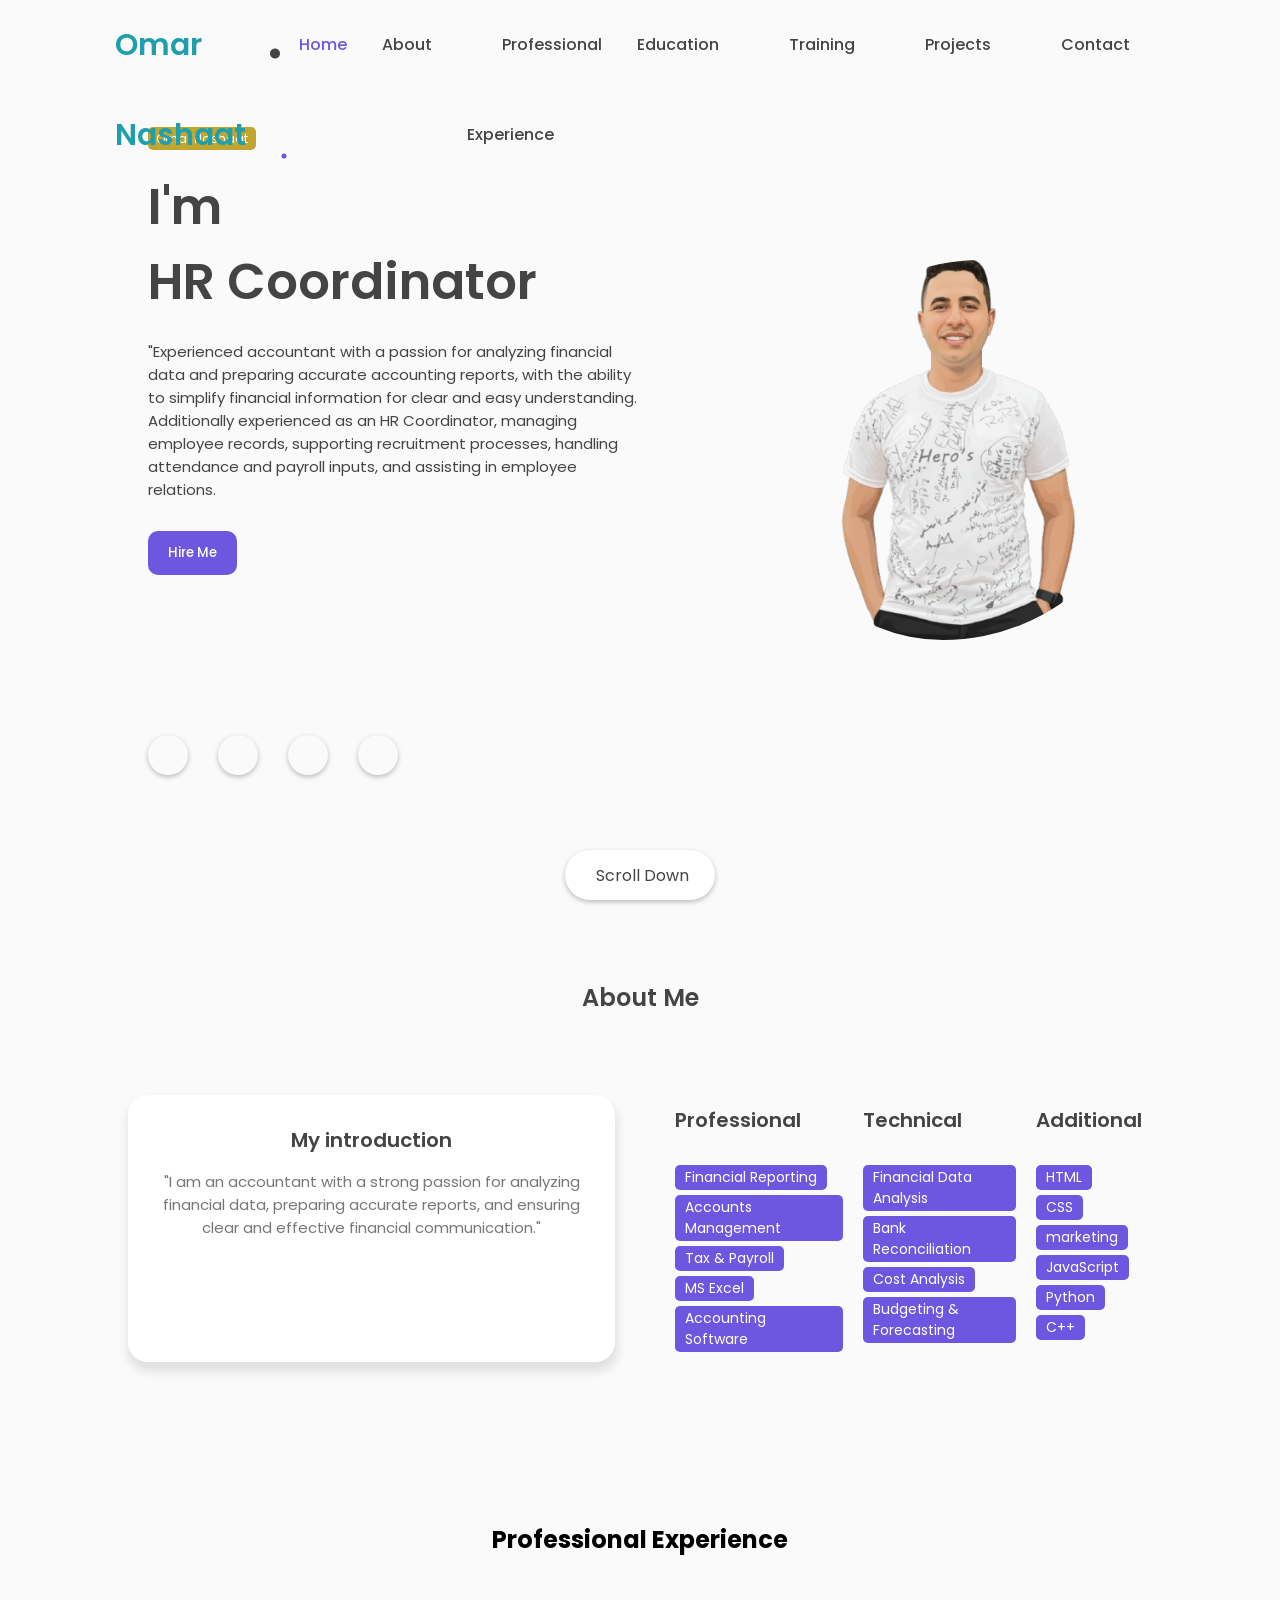
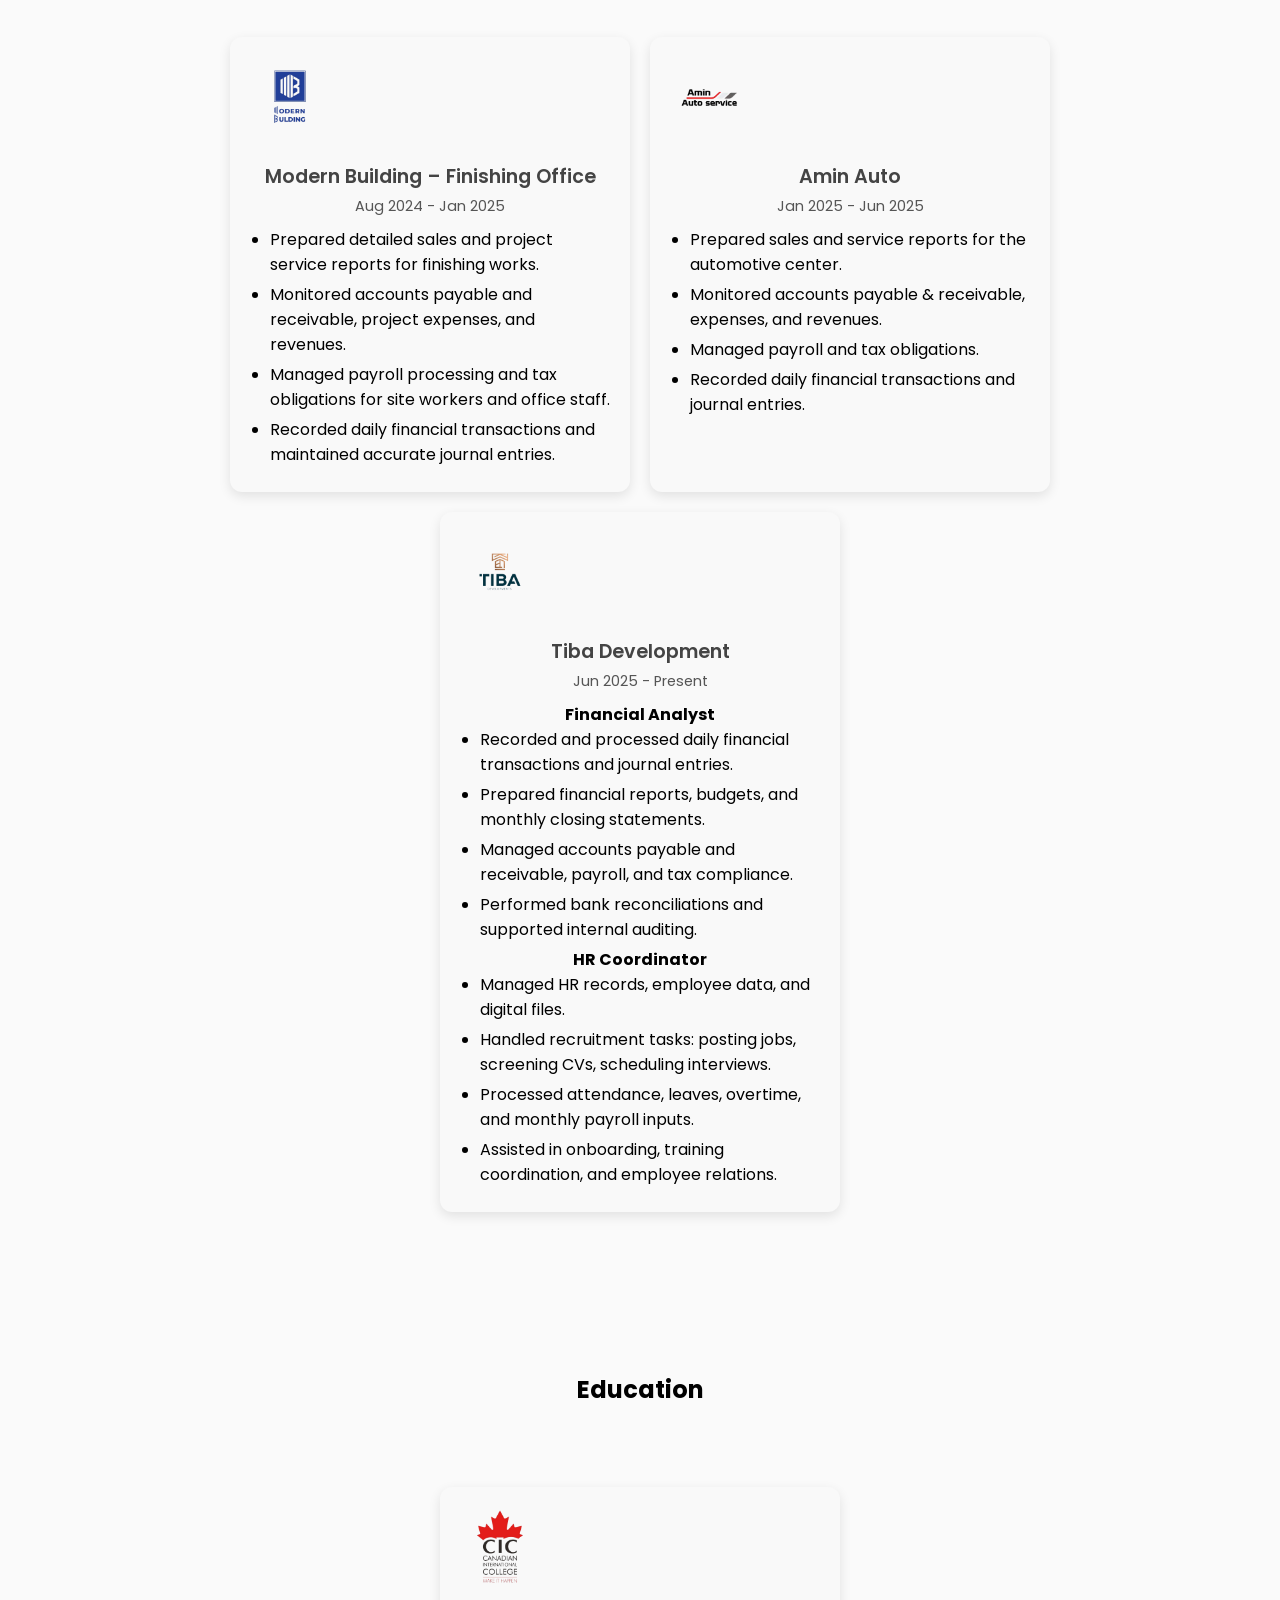
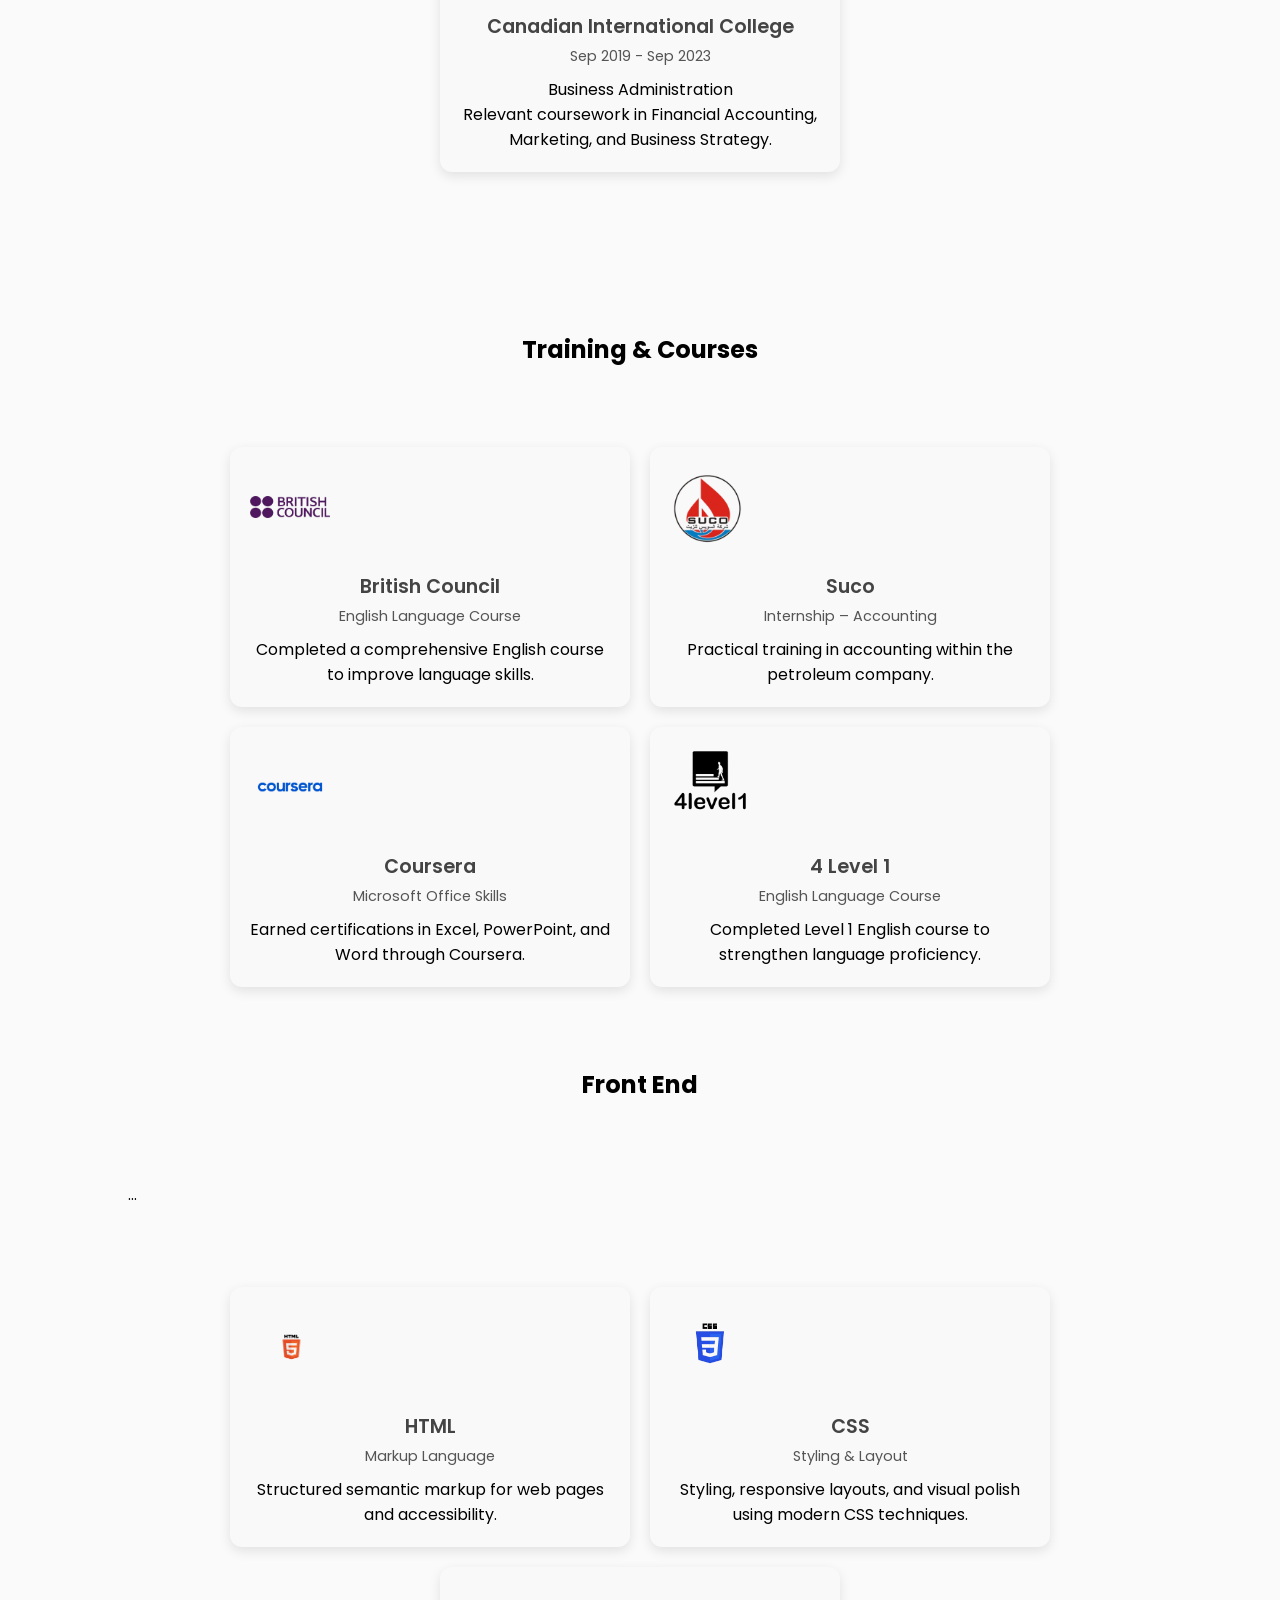
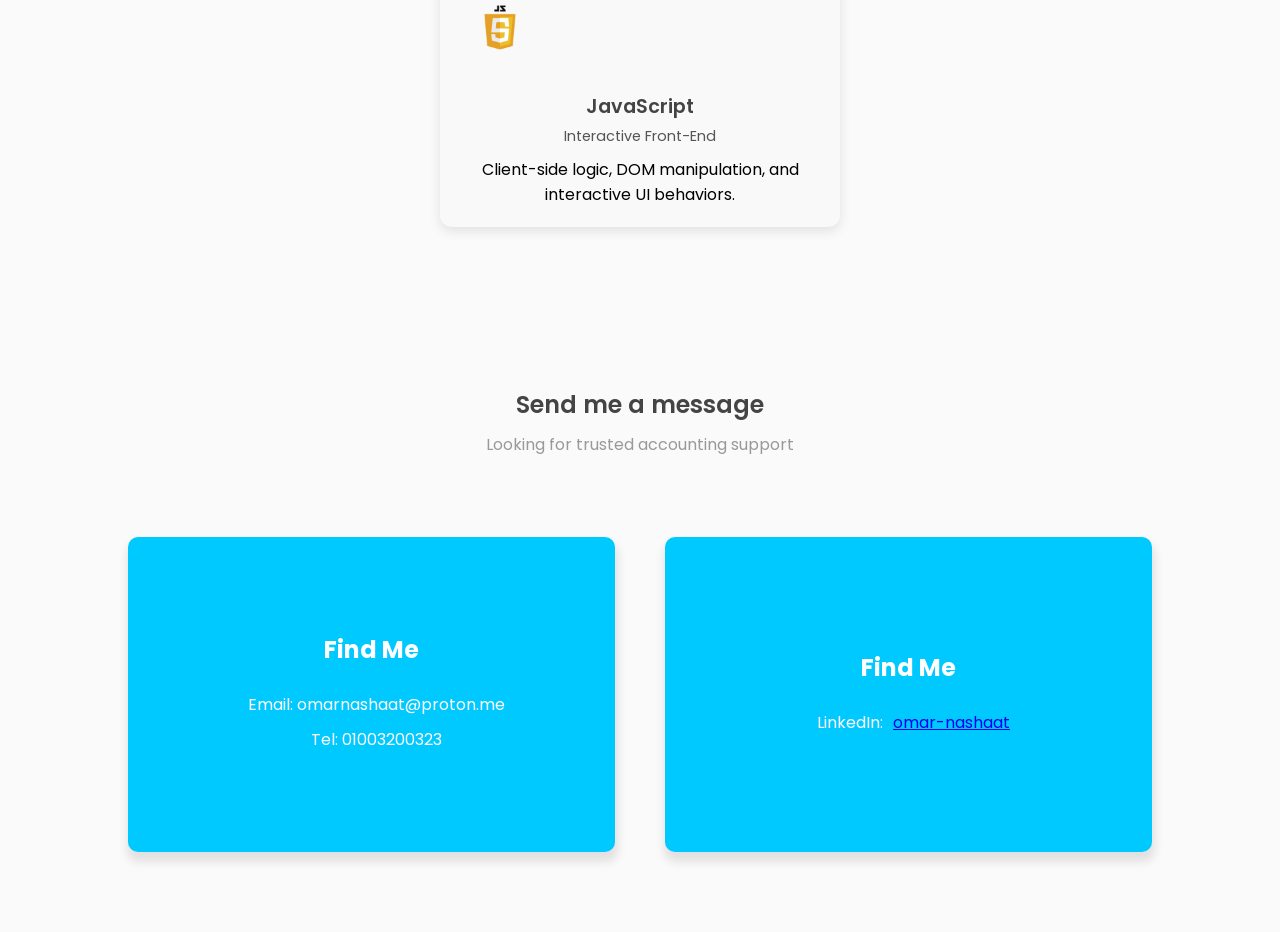
<file: index.html>
<!DOCTYPE html>
<html lang="en">
<head>
    <meta charset="UTF-8">
    <meta name="viewport" content="width=device-width, initial-scale=1.0">

    <!-- --------- UNICONS ---------- -->
    <link rel="stylesheet" href="https://unicons.iconscout.com/release/v4.0.8/css/line.css">

    <!-- --------- CSS ---------- -->
    <link rel="stylesheet" href="assets/css/style.css">

    <!-- --------- FAVICON ---------- -->
    <link rel="shortcut icon" href="assets/images/logo.png"image/x-icon">

    <title>Portfolio | Omar Nashaat</title>
</head>
<body>
   <div class="container">
    <!-- --------------- HEADER --------------- -->
      <nav id="header">
        <div class="nav-logo">
            <p class="nav-name">Omar Nashaat</p>
            <span>.</span>
        </div>
        <div class="nav-menu" id="myNavMenu">
            <ul class="nav_menu_list">
                <li class="nav_list">
                    <a href="#home" class="nav-link active-link">Home</a>
                    <div class="circle"></div>
                </li>
                <li class="nav_list">
                    <a href="#about" class="nav-link">About</a>
                    <div class="circle"></div>
                </li>
              
                </li>
                <li class="nav_list">
    <a href="#experience" class="nav-link">Professional Experience</a>
    <div class="circle"></div>
</li>

                <li class="nav_list">
    <a href="#education" class="nav-link">Education</a>
    <div class="circle"></div>

    <li class="nav_list">
    <a href="#training" class="nav-link">Training</a>
    <div class="circle"></div>
</li>

</li>
  <li class="nav_list">
                   <a href="#projects" class="nav-link">Projects</a>

                </li>
               
 <li class="nav_list">
                    <a href="#contact" class="nav-link">Contact</a>
                    <div class="circle"></div>
            </ul>
        </div>
        <div class="nav-menu-btn">
            <i class="uil uil-bars" onclick="myMenuFunction()"></i>
        </div>
      </nav>


    <!-- -------------- MAIN ---------------- -->
    <main class="wrapper">
       <!-- -------------- FEATURED BOX ---------------- -->
       <section class="featured-box" id="home">
          <div class="featured-text">
            <div class="featured-text-card">
                <span>Omar Nashaat</span>
            </div>
            <div class="featured-name">
                <p>I'm <span class="typedText"></span></p>
                <span class="typedText"></span>
                <p>HR Coordinator</p>


            </div>
            <div class="featured-text-info">
                <p>"Experienced accountant with a passion for analyzing financial data and preparing accurate accounting reports, with the ability to simplify financial information for clear and easy understanding. Additionally experienced as an HR Coordinator, managing employee records, supporting recruitment processes, handling attendance and payroll inputs, and assisting in employee relations.
                </p>
            </div>
            <div class="featured-text-btn">
                <button class="btn blue-btn">Hire Me</button>
            </div>
            <div class="social_icons">
            <div class="social_icons">
    <div class="icon">
        <a href="tel:01003200323" target="_blank"><i class="uil uil-phone"></i></a>
    </div>
    <div class="icon">
        <a href="https://www.linkedin.com/in/omar-nashaat-307537346" target="_blank"><i class="uil uil-linkedin-alt"></i></a>
    </div>
   <div class="icon">
        <a href="https://wa.me/201003200323" target="_blank"><i class="uil uil-whatsapp"></i></a>
    </div>
    <div class="icon">
        <a href="mailto:omarnashaat@proton.me" target="_blank"><i class="uil uil-envelope-alt"></i></a>
    </div>
</div>

            </div>
          </div>
          <div class="featured-image">
            <div class="image">
                <img src="assets/images/تصميم_بدون_عنوان-removebg-preview.png" alt="avatar">
            </div>
          </div>
          <div class="scroll-icon-box">
            <a href="#about" class="scroll-btn">
                <i class="uil uil-mouse-alt"></i>
                <p>Scroll Down</p>
            </a>
          </div>

       </section>
       <!-- -------------- ABOUT BOX ---------------- -->
       <section class="section" id="about">
          <div class="top-header">
            <h1>About Me</h1>
          </div>
          <div class="row">
            <div class="col">
                <div class="about-info">
                    <h3>My introduction</h3>
                    <p>"I am an accountant with a strong passion for analyzing financial data, preparing accurate reports, and ensuring clear and effective financial communication."
                    </p>
                </div>
            </div>
            <div class="col">
                <div class="skills-box">
                    <div class="skills-header">
                        <h3>Professional </h3>
                    </div>
                    <div class="skills-list">
                        <span>Financial Reporting</span>
                        <span>Accounts Management</span>
                        <span>Tax & Payroll</span>
                        <span>MS Excel</span>
                        <span>Accounting Software</span>
                
                    </div>
                </div>
                <div class="skills-box">
                    <div class="skills-header">
                        <h3>Technical </h3>
                    </div>
                    <div class="skills-list">
                        <span>Financial Data Analysis</span>
                        <span>Bank Reconciliation</span>
                        <span>Cost Analysis</span>
                        <span>Budgeting & Forecasting</span>
                    </div>
                </div>
                <div class="skills-box">
                    <div class="skills-header">
                        <h3>Additional </h3>
                    </div>
                    <div class="skills-list">
                        <span>HTML</span>
                        <span>CSS</span>
                        <span>marketing</span>
                        <span>JavaScript</span>
                         <span>Python</span>
                        <span>C++</span>
                    </div>
                </div>
            </div>
          </div>
       </section>
      
       <!-- ------------------ Professional Experience ------------------ -->
<section class="section" id="experience">
    <div class="top-header">
        <h2>Professional Experience</h2>
    </div>

    <div class="experience-container">

        <!-- Modern Building – Finishing Office -->
        <div class="card">
            <img src="assets/images/modeen.png" alt="Modern Building Logo" class="company-logo">
            <h3>Modern Building – Finishing Office</h3>
            <span>Aug 2024 - Jan 2025</span>
            <ul>
                <li>Prepared detailed sales and project service reports for finishing works.</li>
                <li>Monitored accounts payable and receivable, project expenses, and revenues.</li>
                <li>Managed payroll processing and tax obligations for site workers and office staff.</li>
                <li>Recorded daily financial transactions and maintained accurate journal entries.</li>
            </ul>
        </div>

        <!-- Amin Auto -->
        <div class="card">
            <img src="assets/images/amin.png" alt="Amin Auto Logo" class="company-logo">
            <h3>Amin Auto</h3>
            <span>Jan 2025 - Jun 2025</span>
            <ul>
                <li>Prepared sales and service reports for the automotive center.</li>
                <li>Monitored accounts payable & receivable, expenses, and revenues.</li>
                <li>Managed payroll and tax obligations.</li>
                <li>Recorded daily financial transactions and journal entries.</li>
            </ul>
        </div>

        <!-- Tiba Development -->
        <div class="card">
            <img src="assets/images/tiba.png" alt="Tiba Development Logo" class="company-logo">
            <h3>Tiba Development</h3>
            <span>Jun 2025 - Present</span>

            <h4>Financial Analyst</h4>
            <ul>
                <li>Recorded and processed daily financial transactions and journal entries.</li>
                <li>Prepared financial reports, budgets, and monthly closing statements.</li>
                <li>Managed accounts payable and receivable, payroll, and tax compliance.</li>
                <li>Performed bank reconciliations and supported internal auditing.</li>
            </ul>

            <h4>HR Coordinator</h4>
            <ul>
                <li>Managed HR records, employee data, and digital files.</li>
                <li>Handled recruitment tasks: posting jobs, screening CVs, scheduling interviews.</li>
                <li>Processed attendance, leaves, overtime, and monthly payroll inputs.</li>
                <li>Assisted in onboarding, training coordination, and employee relations.</li>
            </ul>
        </div>

    </div>
</section>



<!-- ------------------ Education ------------------ -->
<section class="section" id="education">
    <div class="top-header">
        <h2>Education</h2>
    </div>
    <div class="experience-container">

        <!-- Canadian International College -->
        <div class="card">
            <img src="assets/images/cic.png" alt="Canadian International College Logo" class="company-logo">
            <h3>Canadian International College</h3>
            <span>Sep 2019 - Sep 2023</span>
            <p>Business Administration</p>
            <p>Relevant coursework in Financial Accounting, Marketing, and Business Strategy.</p>
        </div>

    </div>
</section>




<!-- ------------------ Training / Courses ------------------ -->
<section class="section" id="training">
    <div class="top-header">
        <h2>Training & Courses</h2>
    </div>
<div class="experience-container">

    <!-- British Council -->
    <div class="card">
        <img src="assets/images/bc.png" alt="British Council Logo" class="company-logo">
        <h3>British Council</h3>
        <span>English Language Course</span>
        <p>Completed a comprehensive English course to improve language skills.</p>
    </div>

    <!-- Suco -->
    <div class="card">
        <img src="assets/images/suco.png" alt="Suco Logo" class="company-logo">
        <h3>Suco</h3>
        <span>Internship – Accounting</span>
        <p>Practical training in accounting within the petroleum company.</p>
    </div>
    <!-- Coursera -->
<div class="card">
    <img src="assets/images/coursera.png" alt="Coursera Logo" class="company-logo">
    <h3>Coursera</h3>
    <span>Microsoft Office Skills</span>
    <p>Earned certifications in Excel, PowerPoint, and Word through Coursera.</p>
</div>


    <!-- 4 Level 1 -->
    <div class="card">
        <img src="assets/images/41.png" alt="4 Level 1 Logo" class="company-logo">
        <h3>4 Level 1</h3>
        <span>English Language Course</span>
        <p>Completed Level 1 English course to strengthen language proficiency.</p>
    </div>

</div>



       <!-- -------------- PROJECT BOX ---------------- -->
<section class="section" id="projects">
    <div class="top-header">
        <h2>Front End</h2>
    </div>
    ...
</section>


    <div class="experience-container">

        <!-- HTML -->
        <div class="card">
            <img src="assets/images/html-removebg-preview.png" alt="HTML Logo" class="company-logo">
            <h3>HTML</h3>
            <span>Markup Language</span>
            <p>Structured semantic markup for web pages and accessibility.</p>
        </div>

        <!-- CSS -->
        <div class="card">
            <img src="assets/images/css-removebg-preview.png" alt="CSS Logo" class="company-logo">
            <h3>CSS</h3>
            <span>Styling & Layout</span>
            <p>Styling, responsive layouts, and visual polish using modern CSS techniques.</p>
        </div>

        <!-- JavaScript -->
        <div class="card">
            <img src="assets/images/JavaScript-Logo.png" alt="JavaScript Logo" class="company-logo">
            <h3>JavaScript</h3>
            <span>Interactive Front-End</span>
            <p>Client-side logic, DOM manipulation, and interactive UI behaviors.</p>
        </div>
    </div>
</section>

 



       <!-- -------------- CONTACT BOX ---------------- -->

       <section class="section" id="contact">
          <div class="top-header">
            <h1>Send me a message</h1>
            <span>Looking for trusted accounting support</span>
          </div>
          <div class="row">
             <div class="col">
                <div class="contact-info">
                    <h2>Find Me <i class="uil uil-corner-right-down"></i></h2>
                    <p><i class="uil uil-envelope"></i> Email: omarnashaat@proton.me </p>
                    <p><i class="uil uil-phone"></i> Tel: 01003200323</p>
                </div>
             </div>
              <div class="col">
                <div class="contact-info">
                    <h2>Find Me <i class="uil uil-corner-right-down"></i></h2>
                 <p><i class="uil uil-linkedin"></i> LinkedIn: 
  <a href="https://www.linkedin.com/in/omar-nashaat-307537346" target="_blank">
    omar-nashaat
  </a>
</p>
                </div>
                
                </div>
             </div>
          </div>
       </section>

    </main>


 
</div>

<script>
    // Dynamic year
    document.getElementById("year").textContent = new Date().getFullYear();
</script>

    </footer>
    </div>

</body>
</html>
</file>
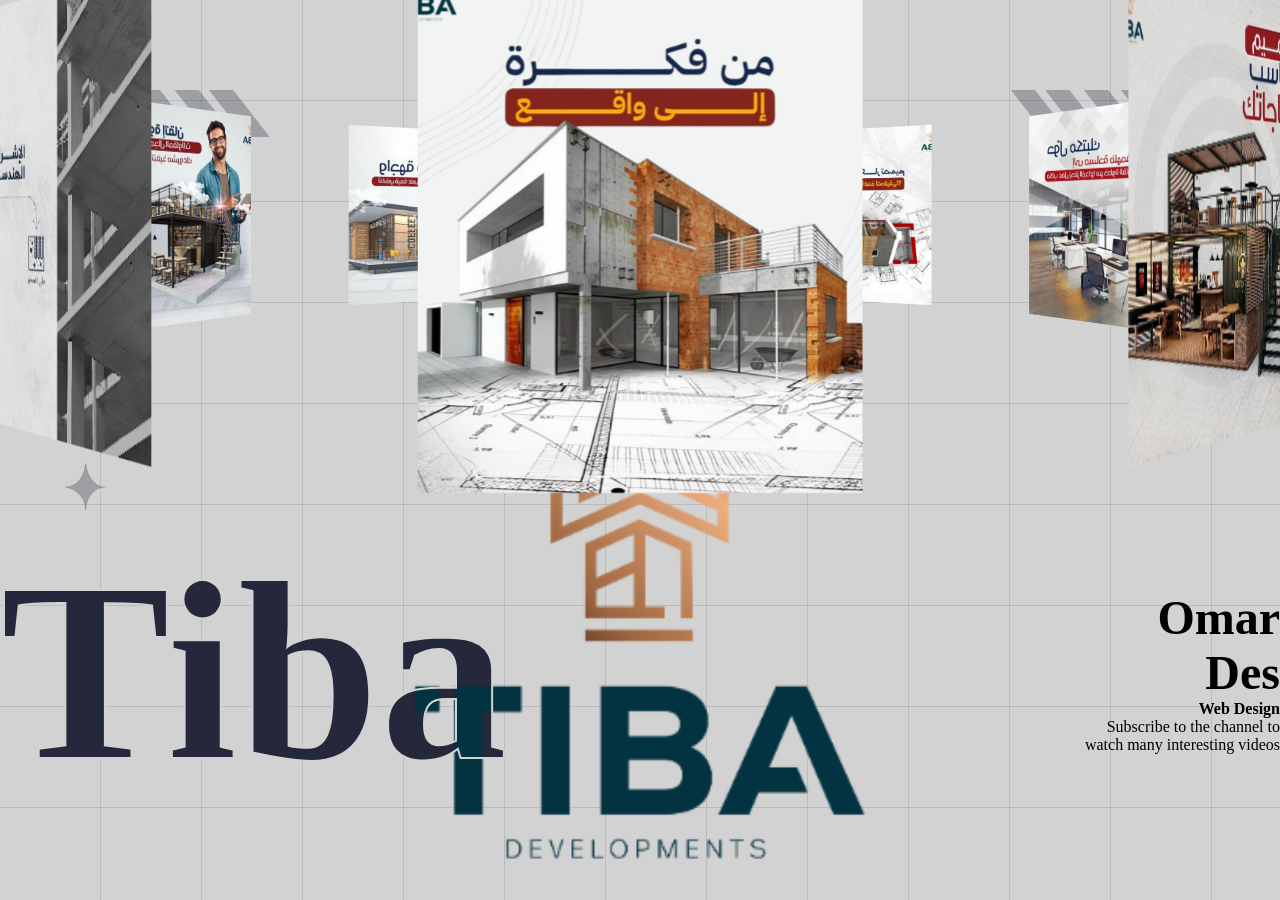
<file: New folder/index (1).html>
<!DOCTYPE html>
<html lang="en">
<head>
    <meta charset="UTF-8">
    <meta name="viewport" content="width=device-width, initial-scale=1.0">
    <title>Document</title>
    <style>
        
        *{
            margin: 0;
            padding: 0;
            box-sizing: border-box;
        }
        body{
            background-color: #D2D2D2;
            background-image:
            repeating-linear-gradient(
                to right, transparent 0 100px,
                #25283b22 100px 101px
            ),
            repeating-linear-gradient(
                to bottom, transparent 0 100px,
                #25283b22 100px 101px
            );
        }
        
        body::before{
            position: absolute;
            width: min(1400px, 90vw);
            top: 10%;
            left: 50%;
            height: 90%;
            transform: translateX(-50%);
            content: '';
            background-image: url(images/bg.png);
            background-size: 100%;
            background-repeat: no-repeat;
            background-position: top center;
            pointer-events: none;
        }
    </style>
    <link rel="stylesheet" href="style.css">
</head>
<body>

    <div class="banner">
        <div class="slider" style="--quantity: 10">
            <div class="item" style="--position: 1"><img src="images/1.png" alt=""></div>
            <div class="item" style="--position: 2"><img src="images/12.png" alt=""></div>
            <div class="item" style="--position: 3"><img src="images/15.png" alt=""></div>
            <div class="item" style="--position: 4"><img src="images/16.png" alt=""></div>
            <div class="item" style="--position: 5"><img src="images/2.png" alt=""></div>
            <div class="item" style="--position: 6"><img src="images/20.png" alt=""></div>
            <div class="item" style="--position: 7"><img src="images/3.png" alt=""></div>
            <div class="item" style="--position: 8"><img src="images/4.png" alt=""></div>
            <div class="item" style="--position: 9"><img src="images/5.png" alt=""></div>
            <div class="item" style="--position: 10"><img src="images/7.png" alt=""></div>
        </div>
        <div class="content">
            <h1 data-content="Tiba">
                Tiba
            </h1>
            <div class="author">
                <h2>Omar Des</h2>
                <p><b>Web Design</b></p>
                <p>
                    Subscribe to the channel to watch many interesting videos
                </p>
            </div>
            <div class="model"></div>
        </div>
    </div>
    
</body>
</html>
</file>
<file: assets/css/style.css>
/* ----- POPPINS FONT Link ----- */
@import url('https://fonts.googleapis.com/css2?family=Poppins:wght@400;500;600;700&display=swap');

/* ----- VARIABLES ----- */
:root{
    --body-color: rgb(250, 250, 250);
    --color-white: rgb(255, 255, 255);

    --text-color-second: rgb(68, 68, 68);
    --text-color-third: rgb(30, 159, 171);

    --first-color: rgb(110, 87, 224);
    --first-color-hover: rgb(40, 91, 212);

    --second-color: rgb(0, 201, 255);
    --third-color: rgb(192, 166, 49);
    --first-shadow-color: rgba(0, 0, 0, 0.1);

}

/* ----- BASE ----- */
*{
    margin: 0;
    padding: 0;
    box-sizing: border-box;
    font-family: 'Poppins', sans-serif;
}

/* ----- SMOOTH SCROLL ----- */
html{
    scroll-behavior: smooth;
}

/* ----- CHANGE THE SCROLL BAR DESIGN ----- */
::-webkit-scrollbar{
    width: 10px;
    border-radius: 25px;
}
::-webkit-scrollbar-track{
    background: #f1f1f1;
}
::-webkit-scrollbar-thumb{
    background: #ccc;
    border-radius: 30px;
}
::-webkit-scrollbar-thumb:hover{
    background: #bbb;
}


/* ---##-- REUSABLE CSS --##--- */

/* ----- GLOBAL BUTTON DESIGN ----- */
.btn{
    font-weight: 500;
    padding: 12px 20px;
    background: #efefef;
    border: none;
    border-radius: 10px;
    cursor: pointer;
    transition: .4s;
}
.btn>i{
    margin-left: 10px;
}
.btn:hover{
    background: var(--second-color);
    color: var(--color-white);
}

/* ----- GLOBAL ICONS DESIGN ----- */
i{
    font-size: 16px;
}

/* ------- BASE -------- */
body{
    background: var(--body-color);
}
.container{
    width: 100%;
    position: relative;
}

/* ----- NAVIGATION BAR ----- */
nav{
    position: fixed;
    display: flex;
    justify-content: space-between;
    width: 100%;
    height: 90px;
    line-height: 90px;
    background: var(--body-color);
    padding-inline: 9vw;
    transition: .3s;
    z-index: 100;
}
.nav-logo{
   position: relative;
}
.nav-name{
    font-size: 30px;
    font-weight: 600;
    color: var(--text-color-third);
}
.nav-logo span{
    position: absolute;
    top: -15px;
    right: -20px;
    font-size: 5em;
    color: var(--text-color-second);
}
.nav-menu, .nav_menu_list{
    display: flex;
}
.nav-menu .nav_list{
    list-style: none;
    position: relative;
}
.nav-link{
    text-decoration: none;
    color: var(--text-color-second);
    font-weight: 500;
    padding-inline: 15px;
    margin-inline: 20px;
}
.nav-menu-btn{
    display: none;
}
.nav-menu-btn i{
    font-size: 28px;
    cursor: pointer;
}
.active-link{
    position: relative;
    color: var(--first-color);
    transition: .3;
}
.active-link::after{
    content: '';
    position: absolute;
    left: 50%;
    bottom: -15px;
    transform: translate(-50%, -50%);
    width: 5px;
    height: 5px;
    background: var(--first-color);
    border-radius: 50%;
}


/* ----- WRAPPER DESIGN ----- */
.wrapper{
    padding-inline: 10vw;
}

/* ----- FEATURED BOX ----- */
.featured-box{
    position: relative;
    display: flex;
    height: 100vh;
    min-height: 700px;
}

/* ----- FEATURED TEXT BOX ----- */
.featured-text{
    position: relative;
    display: flex;
    justify-content: center;
    align-content: center;
    min-height: 80vh;
    flex-direction: column;
    width: 50%;
    padding-left: 20px;
}
.featured-text-card span{
    background: var(--third-color);
    color: var(--color-white);
    padding: 3px 8px;
    font-size: 12px;
    border-radius: 5px;
}
.featured-name{
    font-size: 50px;
    font-weight: 600;
    color: var(--text-color-second);
    margin-block: 20px;
}
.typedText{
    text-transform: capitalize;
    color: var(--text-color-third);
}
.featured-text-info{
    font-size: 15px;
    margin-bottom: 30px;
    color: var(--text-color-second);
}
.featured-text-btn{
    display: flex;
    gap: 20px;
}
.featured-text-btn>.blue-btn{
    background: var(--first-color);
    color: var(--color-white);
}
.featured-text-btn>.blue-btn:hover{
    background: var(--first-color-hover);
}
.social_icons{
    display: flex;
    margin-top: 5em;
    gap: 30px;
}
.icon{
    display: flex;
    justify-content: center;
    align-items: center;
    width: 40px;
    height: 40px;
    border-radius: 50%;
    box-shadow: 0px 2px 5px 0px rgba(0, 0, 0, 0.25);
    cursor: pointer;
}
.icon:hover{
    color: var(--first-color);
}

/* ----- FEATURED IMAGE BOX ----- */
.featured-image{
    display: flex;
    justify-content: right;
    align-content: center;
    min-height: 80vh;
    width: 50%;
}
.image{
    margin: auto 0;
    width: 380px;
    height: 380px;
    border-radius: 55% 45% 55% 45%;
    overflow: hidden;
    animation: imgFloat 7s ease-in-out infinite;
}
.image img{
    width: 380px;
    height: 380px;
    object-fit: cover;
}
@keyframes imgFloat {
    50%{
        transform: translateY(10px);
        border-radius: 45% 55% 45% 55%;
    }
}
.scroll-btn{
   position: absolute;
   bottom: 0;
   left: 50%;
   translate: -50%;
   display: flex;
   justify-content: center;
   align-items: center;
   width: 150px;
   height: 50px;
   gap: 5px;
   text-decoration: none;
   color: var(--text-color-second);
   background: var(--color-white);
   border-radius: 30px;
   box-shadow: 0 2px 5px 0 rgba(0, 0, 0, 0.25);
}
.scroll-btn i{
    font-size: 20px;
}

/* ----- MAIN BOX ----- */
.section{
    padding-block: 5em;
}
.row{
    display: flex;
    justify-content: space-between;
    width: 100%;
    gap: 50px;
}
.col{
    display: flex;
    width: 50%;
}

/* -- ## --- RESUABLE CSS -- ## -- */
.top-header{
    text-align: center;
    margin-bottom: 5em;
}
.top-header h1{
    font-weight: 600;
    color: var(--text-color-second);
    margin-bottom: 10px;
}
.top-header span{
    color: #999;
}
h3{
    font-size: 20px;
    font-weight: 600;
    color: var(--text-color-second);
    margin-bottom: 15px;
}

/* ----- ABOUT INFO ----- */
.about-info{
    position: relative;
    display: flex;
    align-items: center;
    flex-direction: column;
    padding-block: 30px 70px;
    padding-inline: 20px;
    width: 100%;
    background: var(--color-white);
    box-shadow: 1px 8px 10px 2px var(--first-shadow-color);
    border-radius: 20px;
}
.about-info p{
    text-align: center;
    font-size: 15px;
    color: #777;
}
.about-btn button{
    position: absolute;
    right: 20px;
    bottom: 20px;
    background: var(--first-color);
    color: var(--color-white);
    border-radius: 30px;
}
.about-btn button:hover{
    background: var(--first-color-hover);
}

/* ----- ABOUT / SKILLS BOX ----- */
.skills-box{
    margin: 10px;
}
.skills-header{
    margin-bottom: 30px;
}
.skills-list{
    display: flex;
    flex-wrap: wrap;
    gap: 5px;
}
.skills-list span{
    font-size: 14px;
    background: var(--first-color);
    color: var(--color-white);
    padding: 2px 10px;
    border-radius: 5px;
}

/* ----- PROJECTS BOX ----- */
.project-container{
    display: flex;
    width: 100%;
    justify-content: space-between;
    gap: 20px;
    flex-wrap: wrap;
}
.project-box{
    position: relative;
    display: flex;
    justify-content: center;
    align-items: center;
    flex-direction: column;
    width: 30%;
    height: 250px;
    background: var(--color-white);
    border-radius: 20px;
    box-shadow: 1px 8px 10px 2px var(--first-shadow-color);
    overflow: hidden;
}
.project-box>i{
    font-size: 50px;
    color: #00B5E7;
    margin-bottom: 25px;
}
.project-box label{
    font-size: 15px;
    color: #777;
}
.project-box::after, .contact-info::after{
    content: "";
    position: absolute;
    bottom: -100%;
    background: var(--second-color);
    width: 100%;
    height: 100%;
    transition: .4s;
    z-index: 1;
}
.project-box:hover.project-box::after,
.contact-info:hover.contact-info::after{
    bottom: 0;
}
.project-box:hover.project-box i,
.project-box:hover.project-box>h3,
.project-box:hover.project-box>label{
    color: var(--color-white);
    z-index: 2;
}

/* ----- CONTACT BOX ----- */
.contact-info{
    position: relative;
    display: flex;
    flex-direction: column;
    justify-content: center;
    align-items: center;
    padding: 20px 30px;
    width: 100%;
    height: 315px;
    background: var(--second-color);
    border-radius: 10px;
    box-shadow: 1px 8px 10px 2px var(--first-shadow-color);
    overflow: hidden;
}
.contact-info>h2{
    color: var(--color-white);
    margin-bottom: 20px;
}
.contact-info>p{
    display: flex;
    align-items: center;
    gap: 10px;
    color: var(--color-white);
    margin-block: 5px;
}
.contact-info p>i{
    font-size: 18px;
}
.contact-info::after{
    background: var(--color-white);
}
.contact-info:hover.contact-info h2,
.contact-info:hover.contact-info p,
.contact-info:hover.contact-info i{
    color: #777;
    z-index: 2;
}

/* ----- CONTACT FORM ----- */
.form-control{
    display: flex;
    flex-direction: column;
    gap: 10px;
    width: 100%;
}
.form-inputs{
    display: flex;
    gap: 10px;
    width: 100%;
}
.input-field{
    width: 50%;
    height: 55px;
    background: transparent;
    border: 2px solid #AAA;
    border-radius: 10px;
    padding-inline: 20px;
    outline: none;
}
textarea{
    width: 100%;
    height: 250px;
    background: transparent;
    border: 2px solid #AAA;
    border-radius: 10px;
    padding: 15px 20px;
    outline: none;
    resize: none;
}
.form-button>.btn{
    display: flex;
    align-items: center;
    justify-content: center;
    background: var(--second-color);
    color: var(--color-white);
}
.form-button>.btn:hover{
    background: #00B5E7;
}
.form-button i{
    font-size: 18px;
    rotate: -45deg;
}

/* ----- FOOTER BOX ----- */
footer{
    display: flex;
    justify-content: center;
    align-items: center;
    flex-direction: column;
    row-gap: 30px;
    background: #F8F8F8;
    padding-block: 40px 60px;
}
.top-footer p{
    font-size: 25px;
    font-weight: 600;
}
.middle-footer .footer-menu{
    display: flex;
}
.footer_menu_list{
    list-style: none;
}
.footer_menu_list a{
    text-decoration: none;
    color: var(--text-color-second);
    font-weight: 500;
    margin-inline: 20px;
}
.footer-social-icons{
    display: flex;
    gap: 30px;   
}
.bottom-footer{
    font-size: 14px;
    margin-top: 10px;
}


/* ----- MEDIA QUERY == 1024px / RESPONSIVE ----- */
@media only screen and (max-width: 1024px){
    .featured-text{
        padding: 0;
    }
    .image, .image img{
        width: 320px;
        height: 320px;
    }
}

/* ----- MEDIA QUERY == 900px / RESPONSIVE ----- */
@media only screen and (max-width: 900px) {
    .nav-button{
        display: none;
    }
    .nav-menu.responsive{
        left: 0;
    }
    .nav-menu{
        position: fixed;
        top: 80px;
        left: -100%;
        flex-direction: column;
        justify-content: center;
        align-items: center;
        background: rgba(255, 255, 255, 0.7);
        backdrop-filter: blur(20px);
        width: 100%;
        min-height: 450px;
        height: 90vh;
        transition: .3s;
    }
    .nav_menu_list{
        flex-direction: column;
    }
    .nav-menu-btn{
        display: flex;
        align-items: center;
        justify-content: center;
    }
    .featured-box{
        flex-direction: column;
        justify-content: center;
        height: 100vh;
    }
    .featured-text{
        width: 100%;
        order: 2;
        justify-content: center;
        align-content: flex-start;
        min-height: 60vh;
    }
    .social_icons{
        margin-top: 2em;
    }
    .featured-image{
        order: 1;
        justify-content: center;
        min-height: 150px;
        width: 100%;
        margin-top: 65px;
    }
    .image, .image img{
        width: 150px;
        height: 150px;
    }
    .row{
        display: flex;
        flex-direction: column;
        justify-content: center;
        gap: 50px;
    }
    .col{
        display: flex;
        justify-content: center;
        width: 100%;
    }
    .about-info, .contact-info{
        width: 100%;
    }
    .project-container{
        justify-content: center;
    }
    .project-box{
        width: 80%;
    }

}

/* ----- MEDIA QUERY == 540px / RESPONSIVE ----- */

@media only screen and (max-width: 540px){
    .featured-name{
        font-size: 40px;
    }
    .project-box{
        width: 100%;
    }
    .form-inputs{
        flex-direction: column;
    }
    .input-field{
        width: 100%;
    }
}

/* ----- expenses----- */
.experience-container {
    display: flex;
    flex-wrap: wrap;
    gap: 20px;
    justify-content: center;
    align-items: stretch; /* يجعل البطاقات بنفس الطول */
}

.card {
    background: #f9f9f9;
    border-radius: 12px;
    box-shadow: 0 4px 12px rgba(0,0,0,0.1);
    padding: 20px;
    flex: 1 1 45%; /* يسمح بالتمدد والانكماش مع الحفاظ على 45% عرض تقريبًا */
    max-width: 400px; /* الحد الأقصى للعرض */
    transition: transform 0.3s, box-shadow 0.3s;
    text-align: center;
    display: flex;
    flex-direction: column;
    justify-content: space-between;
}

.card:hover {
    transform: translateY(-5px);
    box-shadow: 0 8px 20px rgba(0,0,0,0.2);
}

.company-logo {
    width: 80px;
    height: 80px;
    object-fit: contain;
    margin-bottom: 15px;
}

.card h3 {
    margin: 10px 0 5px;
    font-size: 1.2em;
}

.card span {
    font-size: 0.9em;
    color: #555;
    display: block;
    margin-bottom: 10px;
}

.card ul {
    text-align: left;
    padding-left: 20px;
    margin: 0;
    flex-grow: 1; /* يجعل قائمة المهام تتمدد لتملأ الفراغ */
}

.card ul li {
    margin-bottom: 5px;
}

/* Responsive for small screens */
@media (max-width: 768px) {
    .card {
        flex: 1 1 100%; /* بطاقات بعرض كامل على الشاشات الصغيرة */
        max-width: 100%;
    }
}


/* Responsive for small screens */
@media (max-width: 600px) {
    .card {
        width: 100%;
    }
}
.card {
    background: #f9f9f9;
    border-radius: 12px;
    box-shadow: 0 4px 12px rgba(0,0,0,0.1);
    padding: 20px;
    width: calc(50% - 20px);
    transition: transform 0.3s, box-shadow 0.3s, background-color 0.3s;
    text-align: center;
}

/* Hover effect */
.card:hover {
    transform: translateY(-5px);
    box-shadow: 0 8px 20px rgba(0,0,0,0.2);
    background-color: #e0f7fa; /* اللون الجديد عند المرور بالماوس */
}

/* ----- expenses----- */
</file>
<file: New folder/style.css>
@import url('https://fonts.cdnfonts.com/css/ica-rubrik-black');
@import url('https://fonts.cdnfonts.com/css/poppins');

.banner{
    width: 100%;
    height: 100vh;
    text-align: center;
    overflow: hidden;
    position: relative;
}
.banner .slider{
    position: absolute;
    width: 200px;
    height: 250px;
    top: 10%;
    left: calc(50% - 100px);
    transform-style: preserve-3d;
    transform: perspective(1000px);
    animation: autoRun 20s linear infinite;
    z-index: 2;
}
@keyframes autoRun{
    from{
        transform: perspective(1000px) rotateX(-16deg) rotateY(0deg);
    }to{
        transform: perspective(1000px) rotateX(-16deg) rotateY(360deg);
    }
}

.banner .slider .item{
    position: absolute;
    inset: 0 0 0 0;
    transform: 
        rotateY(calc( (var(--position) - 1) * (360 / var(--quantity)) * 1deg))
        translateZ(550px);
}
.banner .slider .item img{
    width: 100%;
    height: 100%;
    object-fit: cover;
}
.banner .content{
    position: absolute;
    bottom: 0;
    left: 50%;
    transform: translateX(-50%);
    width: min(1400px, 100vw);
    height: max-content;
    padding-bottom: 100px;
    display: flex;
    flex-wrap: wrap;
    justify-content: space-between;
    align-items: center;
    z-index: 1;
}
.banner .content h1{
    font-family: 'ICA Rubrik';
    font-size: 16em;
    line-height: 1em;
    color: #25283B;
    position: relative;
}
.banner .content h1::after{
    position: absolute;
    inset: 0 0 0 0;
    content: attr(data-content);
    z-index: 2;
    -webkit-text-stroke: 2px #d2d2d2;
    color: transparent;
}
.banner .content .author{
    font-family: Poppins;
    text-align: right;
    max-width: 200px;
}
.banner .content h2{
    font-size: 3em;
}
.banner .content .model{
    background-image: url(images/لوجو\ نقطة\ تصميم\ point\ design\ \ \(1\).png);
    width: 100%;
    height: 75vh;
    position: absolute;
    bottom: 0;
    left: 0;
    background-size: auto 130%;
    background-repeat: no-repeat;
    background-position: top center;
    z-index: 1;
}
@media screen and (max-width: 1023px) {
    .banner .slider{
        width: 160px;
        height: 200px;
        left: calc(50% - 80px);
    }
    .banner .slider .item{
        transform: 
            rotateY(calc( (var(--position) - 1) * (360 / var(--quantity)) * 1deg))
            translateZ(300px);
    }
    .banner .content h1{
        text-align: center;
        width: 100%;
        text-shadow: 0 10px 20px #000;
        font-size: 7em;
    }
    .banner .content .author{
        color: #fff;
        padding: 20px;
        text-shadow: 0 10px 20px #000;
        z-index: 2;
        max-width: unset;
        width: 100%;
        text-align: center;
        padding: 0 30px;
    }
}
@media screen and (max-width: 767px) {
    .banner .slider{
        width: 100px;
        height: 150px;
        left: calc(50% - 50px);
    }
    .banner .slider .item{
        transform: 
            rotateY(calc( (var(--position) - 1) * (360 / var(--quantity)) * 1deg))
            translateZ(180px);
    }
    .banner .content h1{
        font-size: 5em;
    }
}
</file>
